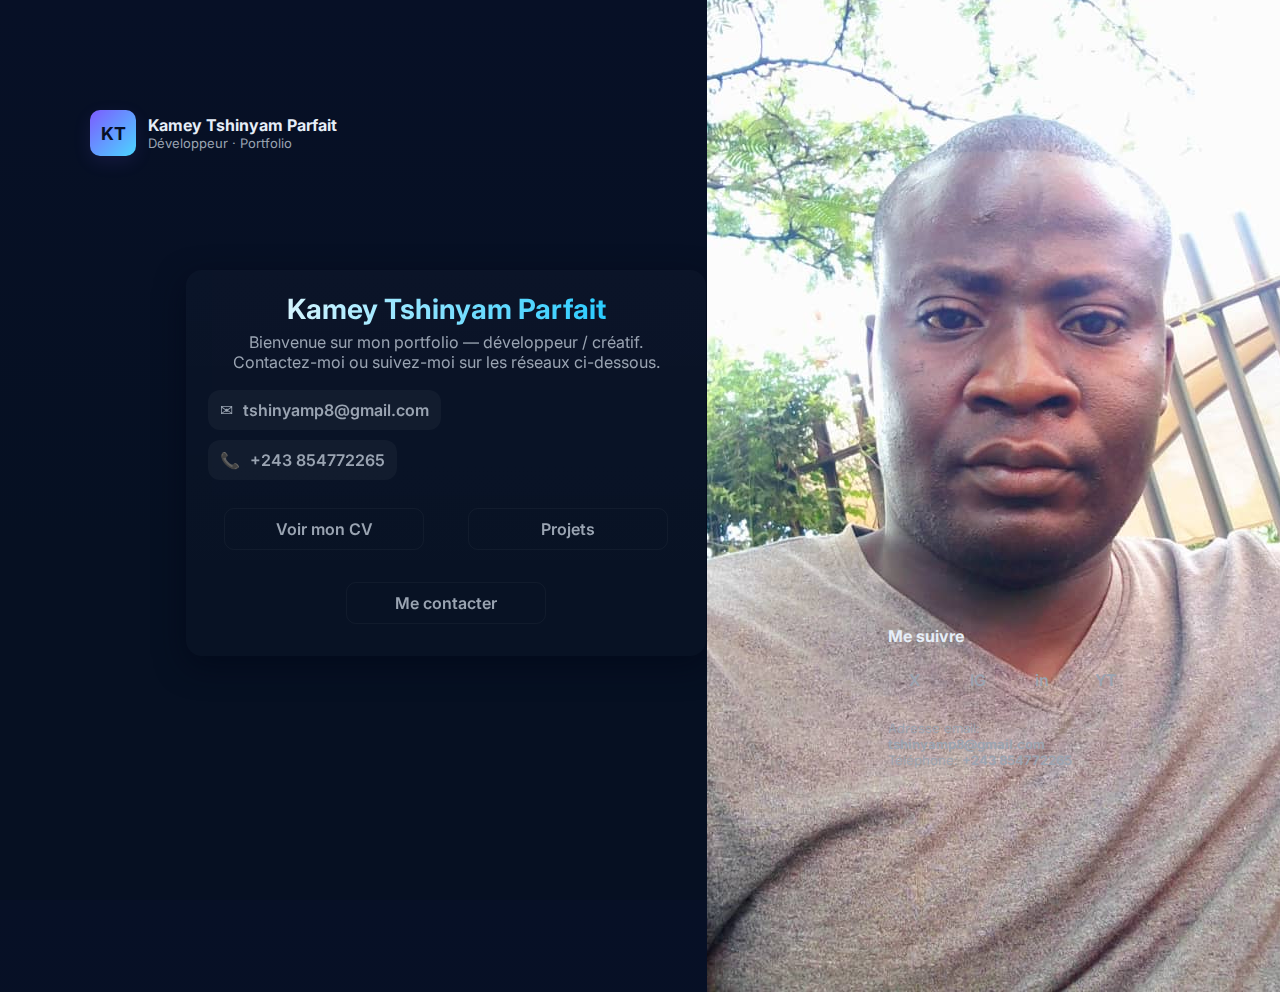
<file: index.html>
<!doctype html>
<html lang="fr">

<head>
    <meta charset="utf-8" />
    <meta name="viewport" content="width=device-width,initial-scale=1" />
    <title>Kamey Tshinyam Parfait — Portfolio</title>
    <link rel="preconnect" href="https://fonts.gstatic.com" crossorigin>
    <link href="https://fonts.googleapis.com/css2?family=Inter:wght@300;400;600;700&display=swap" rel="stylesheet">
    <link rel="stylesheet" href="style.css">

    <style>
        :root {
            --bg: #0f1724;
            --card: #0b1220;
            --muted: #9aa4b2;
            --accent: #7c5cff;
            --glass: rgba(255, 255, 255, 0.04);
            --radius: 14px;
            --max-width: 1100px;
        }

        * {
            box-sizing: border-box
        }

        html,
        body {
            height: 100%
        }

        body {
            margin: 0;
            font-family: Inter, system-ui, -apple-system, "Segoe UI", Roboto, "Helvetica Neue", Arial;
            background: linear-gradient(180deg, #071026 0%, #061022 60%);
            color: #e6eef8;
            -webkit-font-smoothing: antialiased;
            -moz-osx-font-smoothing: grayscale;
            display: flex;
            justify-content: center;
            padding: 32px;
        }

        .site {
            width: 100%;
            max-width: var(--max-width);
            display: grid;
            grid-template-columns: 1fr 360px;
            gap: 28px;
            align-items: start;
        }

        header {
            grid-column: 1 / -1;
            display: flex;
            justify-content: space-between;
            align-items: center;
            margin-bottom: 6px;
        }

        .brand {
            display: flex;
            gap: 12px;
            align-items: center
        }

        .logo {
            width: 46px;
            height: 46px;
            border-radius: 10px;
            background: linear-gradient(135deg, var(--accent), #4bd5ff);
            display: grid;
            place-items: center;
            font-weight: 700;
            color: #071026;
            box-shadow: 0 6px 18px rgba(124, 92, 255, 0.12);
        }

        nav a {
            color: var(--muted);
            text-decoration: none;
            margin-left: 18px;
            font-weight: 600;
        }

        nav a:hover {
            color: var(--accent)
        }

        /* Main hero */
        .hero {
            background: linear-gradient(180deg, rgba(255, 255, 255, 0.02), transparent);
            padding: 28px;
            border-radius: var(--radius);
            box-shadow: 0 6px 30px rgba(2, 6, 23, 0.6);
        }

        .hero .title {
            font-size: 28px;
            margin: 0 0 6px 0;
            font-weight: 700
        }

        .hero .subtitle {
            color: var(--muted);
            margin: 0 0 18px 0
        }

        .contact-list {
            display: flex;
            flex-direction: column;
            gap: 10px;
            margin-top: 12px
        }

        .chip {
            display: inline-flex;
            align-items: center;
            gap: 10px;
            padding: 10px 12px;
            background: var(--glass);
            border-radius: 12px;
            color: var(--muted);
            font-weight: 600;
            width: max-content;
        }

        /* Right column card */
        .card {
            background: linear-gradient(180deg, rgba(255, 255, 255, 0.02), rgba(255, 255, 255, 0.01));
            border-radius: 16px;
            padding: 22px;
            box-shadow: 0 10px 30px rgba(2, 6, 23, 0.6);
        }

        .photo {
            width: 100%;
            height: 320px;
            border-radius: 12px;
            background: linear-gradient(135deg, #132033, #0c2030);
            display: flex;
            align-items: center;
            justify-content: center;
            color: var(--muted);
            font-size: 14px;
        }

        .socials {
            display: flex;
            gap: 12px;
            margin-top: 12px
        }

        .socials a {
            display: inline-flex;
            align-items: center;
            justify-content: center;
            width: 44px;
            height: 44px;
            border-radius: 10px;
            background: var(--glass);
            text-decoration: none;
            color: var(--muted);
            font-weight: 600
        }

        .socials a:hover {
            color: var(--accent);
            transform: translateY(-3px);
            transition: all .18s ease
        }

        /* Footer quick links */
        .quick {
            display: flex;
            gap: 12px;
            margin-top: 18px;
            flex-wrap: wrap;
        }

        .btn {
            padding: 10px 14px;
            border-radius: 10px;
            text-decoration: none;
            background: transparent;
            border: 1px solid rgba(255, 255, 255, 0.04);
            color: var(--muted);
            font-weight: 600;
        }

        .btn:hover {
            border-color: rgba(124, 92, 255, 0.8);
            color: var(--accent)
        }

        /* Responsive */
        @media (max-width:980px) {
            .site {
                grid-template-columns: 1fr;
                padding-bottom: 60px
            }

            .photo {
                height: 260px
            }
        }

        @media (max-width:520px) {
            header {
                flex-direction: column;
                gap: 12px;
                align-items: flex-start
            }

            .hero .title {
                font-size: 22px
            }

            .photo {
                height: 200px
            }

            nav a {
                margin-left: 10px
            }
        }
    </style>
</head>

<body>
    <main class="site" role="main">
        <header>
            <div class="brand">
                <div class="logo">KT</div>
                <div>
                    <div style="font-weight:700">Kamey Tshinyam Parfait</div>
                    <div style="color:var(--muted);font-size:13px">Développeur · Portfolio</div>
                </div>
            </div>

            <nav aria-label="Navigation principale">
                <a href="index.html">Accueil</a>
                <a href="cv.html">CV</a>
                <a href="projet.html">Projets</a>
                <a href="contact.html">Contact</a>
            </nav>
        </header>

        <section class="hero card" aria-labelledby="hero-title">
            <h1 id="hero-title" class="title">Kamey Tshinyam Parfait</h1>
            <p class="subtitle">Bienvenue sur mon portfolio — développeur / créatif. Contactez-moi ou suivez-moi sur les
                réseaux ci-dessous.</p>

            <div class="contact-list" aria-hidden="false">
                <div class="chip">✉ <a href="mailto:tshinyamp8@gmail.com"
                        style="color:inherit;text-decoration:none">tshinyamp8@gmail.com</a></div>
                <div class="chip">📞 <a href="tel:+243854772265" style="color:inherit;text-decoration:none">+243
                        854772265</a></div>
            </div>

            <div style="margin-top:18px;">
                <div class="quick">
                    <a class="btn" href="cv.html">Voir mon CV</a>
                    <a class="btn" href="projets.html">Projets</a>
                    <a class="btn" href="contacts.html">Me contacter</a>
                </div>
            </div>
        </section>

        <aside class="card" aria-label="Photo et réseaux">
            <div class="photo">
                <img src="./profil.jpeg" alt="Photo de profil" class="photo-img">
            </div>



            <div style="margin-top:14px">
                <div style="font-weight:700">Me suivre</div>
                <div class="socials">
                    <a href="https://x.com/" target="_blank" rel="noopener noreferrer" aria-label="X (Twitter)">X</a>
                    <a href="https://instagram.com/" target="_blank" rel="noopener noreferrer"
                        aria-label="Instagram">IG</a>
                    <a href="https://linkedin.com/" target="_blank" rel="noopener noreferrer"
                        aria-label="LinkedIn">in</a>
                    <a href="https://youtube.com/" target="_blank" rel="noopener noreferrer" aria-label="YouTube">YT</a>
                </div>
            </div>

            <div style="margin-top:18px;color:var(--muted);font-size:13px">
                <div>Adresse email: <strong>tshinyamp8@gmail.com</strong></div>
                <div>Téléphone: <strong>+243 854772265</strong></div>
            </div>
        </aside>
    </main>
</body>

</html>
</file>
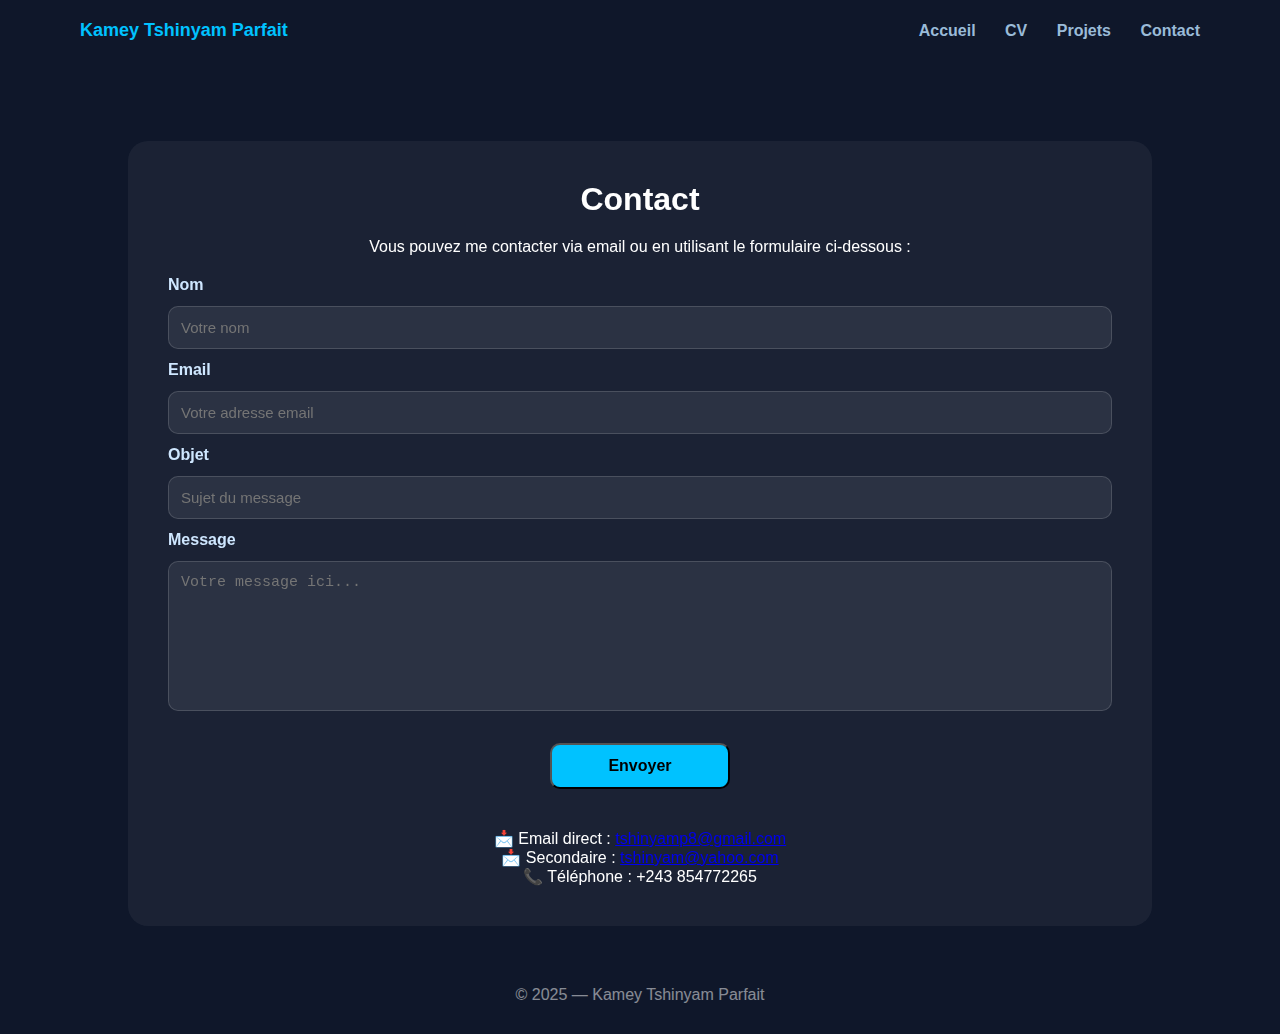
<file: contact.html>
<!DOCTYPE html>
<html lang="fr">

<head>
    <meta charset="utf-8">
    <meta name="viewport" content="width=device-width, initial-scale=1.0">
    <title>Contact — Kamey Tshinyam Parfait</title>
    <link rel="stylesheet" href="style.css">
</head>

<body class="page contact-page">

    <nav class="navbar">
        <div class="logo">Kamey Tshinyam Parfait</div>
        <div class="nav-links">
            <a href="index.html">Accueil</a>
            <a href="cv.html">CV</a>
            <a href="projet.html">Projets</a>
            <a href="contact.html" class="active">Contact</a>
        </div>
    </nav>


    <main class="card">
        <h1>Contact</h1>

        <p>Vous pouvez me contacter via email ou en utilisant le formulaire ci-dessous :</p>

        <form class="contact-form">
            <label>Nom</label>
            <input type="text" placeholder="Votre nom">

            <label>Email</label>
            <input type="email" placeholder="Votre adresse email">

            <label>Objet</label>
            <input type="text" placeholder="Sujet du message">

            <label>Message</label>
            <textarea placeholder="Votre message ici..."></textarea>

            <button type="submit" class="btn send">Envoyer</button>
        </form>

        <p style="margin-top:20px;">
            📩 Email direct :
            <a href="mailto:tshinyamp8@gmail.com">tshinyamp8@gmail.com</a><br>
            📩 Secondaire :
            <a href="mailto:tshinyamp8@yahoo.com">tshinyam@yahoo.com</a><br>
            📞 Téléphone : +243 854772265
        </p>

    </main>


    <footer>© 2025 — Kamey Tshinyam Parfait</footer>

</body>

</html>
</file>
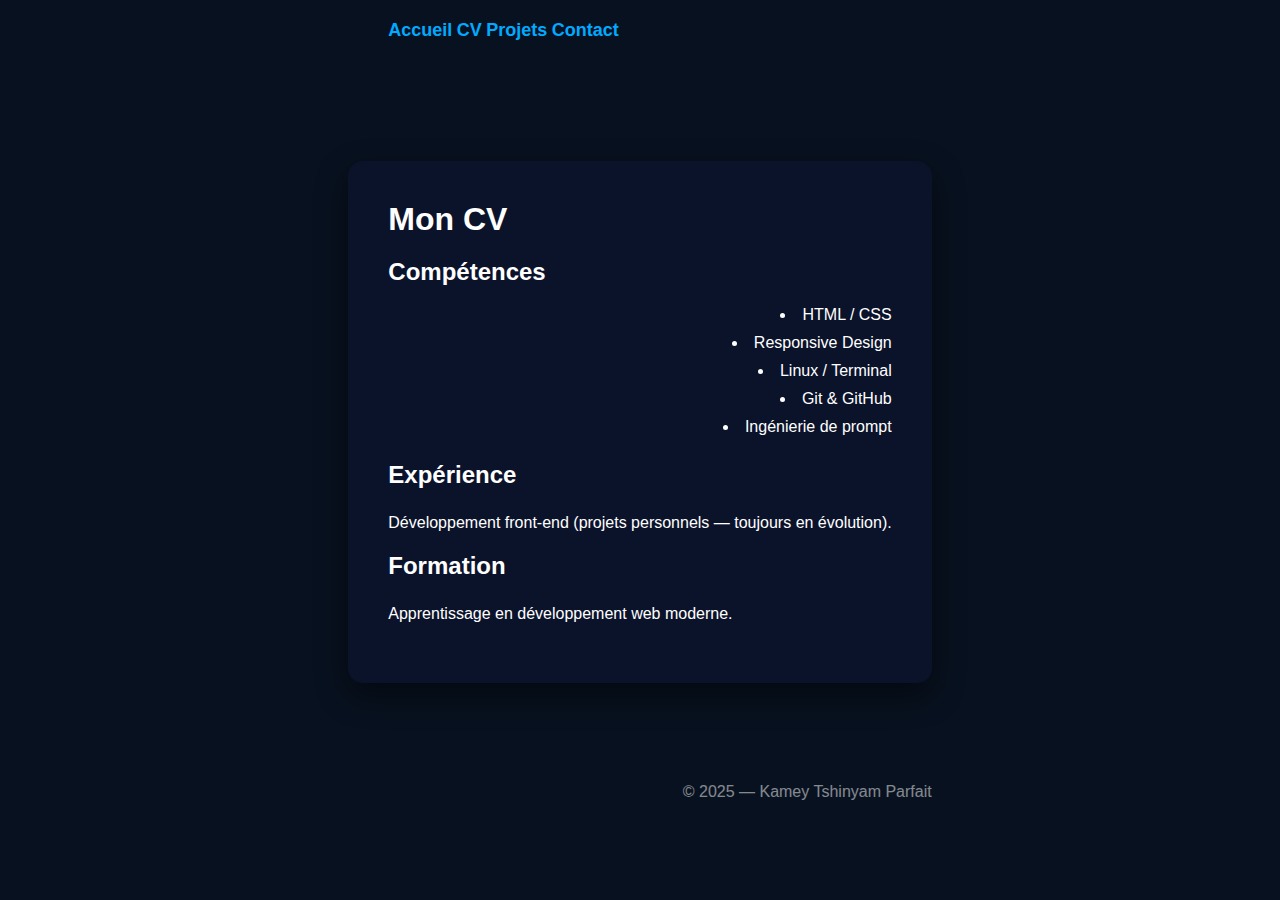
<file: cv.html>
<!DOCTYPE html>
<html lang="fr">

<head>
    <meta charset="utf-8">
    <meta name="viewport" content="width=device-width, initial-scale=1.0">
    <title>CV — Kamey Tshinyam Parfait</title>
    <link rel="stylesheet" href="style.css">
</head>

<body>

    <body class="cv-page">

        <nav>
            <nav class="cv-nav">

                <div class="brand">
                    <a href="Kamey Tshinyam Parfait</a>
        </div>

        <div class=" menu">
                        <a href="index.html">Accueil</a>
                        <a href="cv.html" class="active">CV</a>
                        <a href="projet.html">Projets</a>
                        <a href="contact.html">Contact</a>
                </div>
            </nav>

            <div class="cv-container">

                <h1>Mon CV</h1>

                <h2>Compétences</h2>
                <ul>
                    <li>HTML / CSS</li>
                    <li>Responsive Design</li>
                    <li>Linux / Terminal</li>
                    <li>Git & GitHub</li>
                    <li>Ingénierie de prompt</li>
                </ul>

                <h2>Expérience</h2>
                <p>Développement front-end (projets personnels — toujours en évolution).</p>

                <h2>Formation</h2>
                <p>Apprentissage en développement web moderne.</p>

            </div>

            <footer>
                © 2025 — Kamey Tshinyam Parfait
            </footer>

    </body>

</html>
</file>
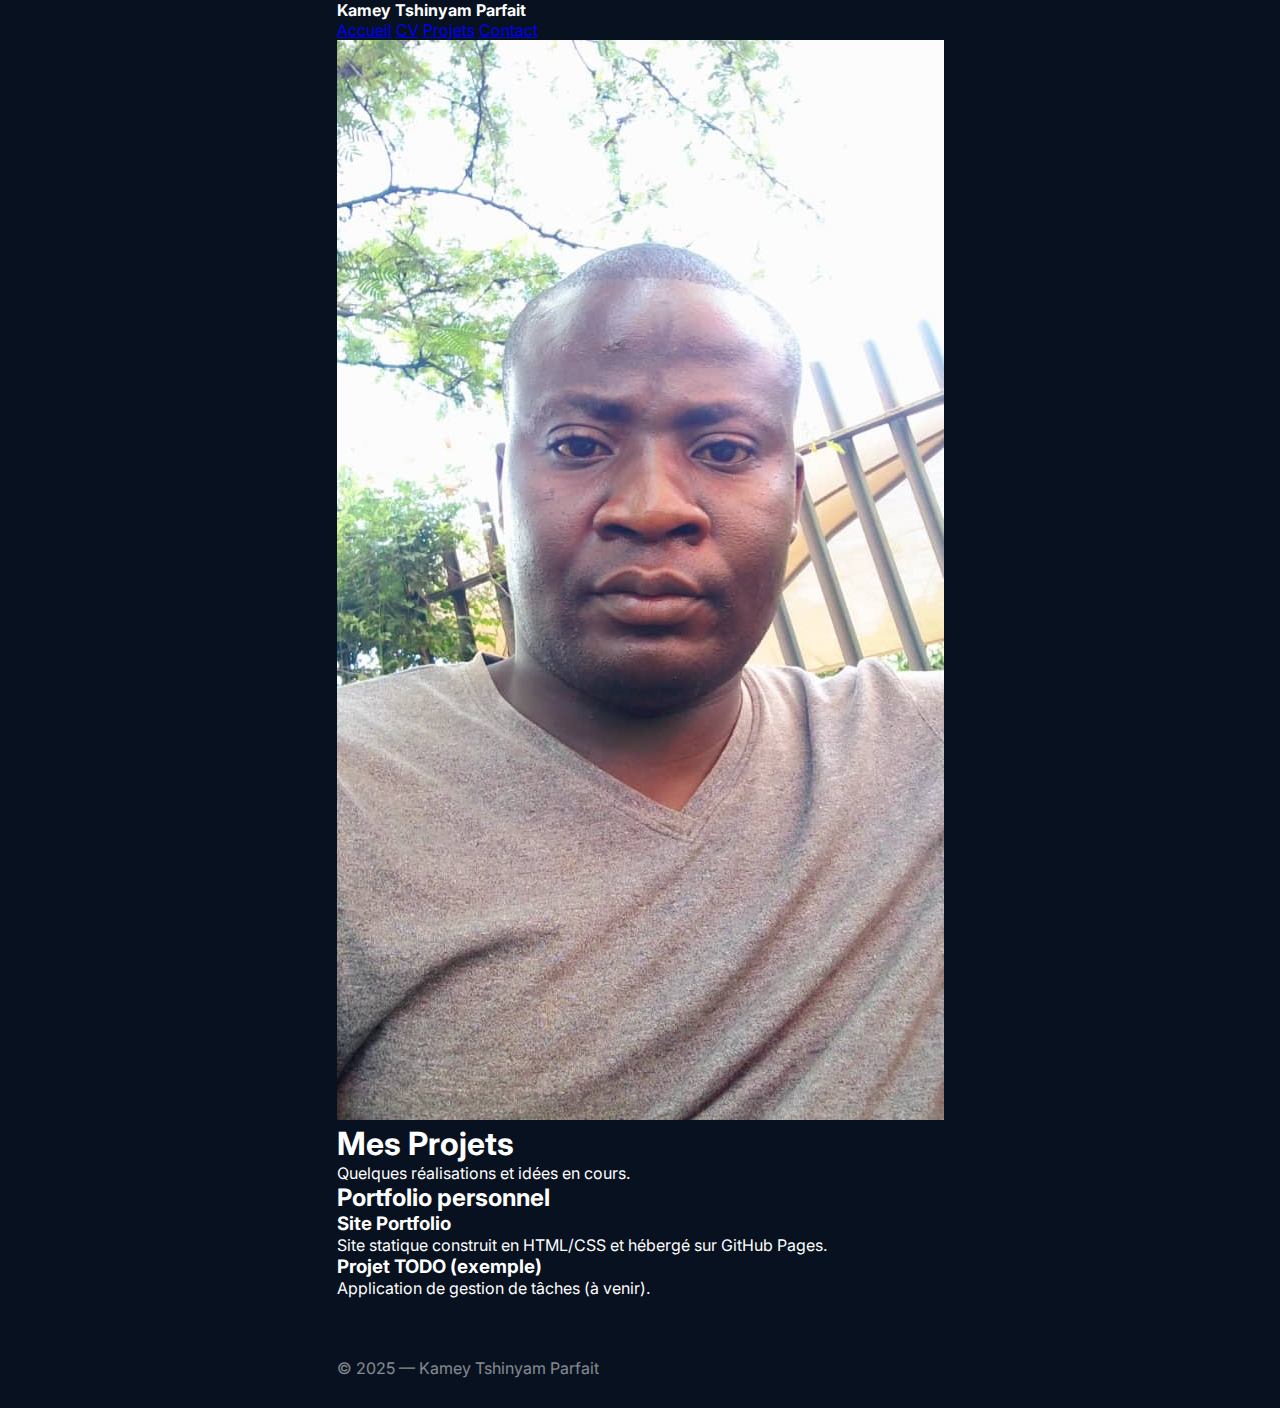
<file: projet.html>
<!DOCTYPE html>
<html lang="fr">

<head>
    <meta charset="utf-8">
    <meta name="viewport" content="width=device-width,initial-scale=1">
    <title>Projets — Kamey Tshinyam Parfait</title>
    <link href="https://fonts.googleapis.com/css2?family=Inter:wght@300;400;600;700&display=swap" rel="stylesheet">
    <link rel="stylesheet" href="style.css">
</head>

<body>
    <div class="wrap">
        <nav>
            <div class="brand"><strong>Kamey Tshinyam Parfait</strong></div>
            <div class="menu">
                <a href="index.html">Accueil</a>
                <a href="cv.html">CV</a>
                <a href="projet.html">Projets</a>
                <a href="contact.html">Contact</a>
            </div>
        </nav>

        <header class="header-card">
            <div class="photo"><img src="profil.jpeg" alt="Photo de Kamey"></div>
            <div class="header-info">
                <h1>Mes Projets</h1>
                <p>Quelques réalisations et idées en cours.</p>
            </div>
        </header>

        <main class="main-card">
            <div class="section">
                <h2>Portfolio personnel</h2>
                <div class="project">
                    <h3>Site Portfolio</h3>
                    <p>Site statique construit en HTML/CSS et hébergé sur GitHub Pages.</p>
                </div>

                <div class="project">
                    <h3>Projet TODO (exemple)</h3>
                    <p>Application de gestion de tâches (à venir).</p>
                </div>
            </div>
        </main>

        <footer>© 2025 — Kamey Tshinyam Parfait</footer>
    </div>
</body>

</html>
</file>
<file: style.css>
/* ------ GLOBAL ------ */
* {
    margin: 0;
    padding: 0;
    box-sizing: border-box;
}

body {
    background: #08111F;
    font-family: "Inter", sans-serif;
    color: white;
    display: flex;
    flex-direction: column;
    align-items: center;
}

/* ------ NAVBAR ------ */
.navbar {
    width: 100%;
    max-width: 1200px;
    padding: 20px 40px;
    display: flex;
    justify-content: space-between;
    align-items: center;
}

.logo {
    font-weight: 800;
    font-size: 18px;
    color: #00C2FF;
}

.nav-links a {
    margin-left: 25px;
    color: #9ABBD8;
    text-decoration: none;
    font-weight: 600;
    transition: 0.3s;
}

.nav-links a:hover {
    color: #00C2FF;
}

/* ------ HERO SECTION ------ */
.hero {
    margin-top: 40px;
    width: 100%;
    max-width: 520px;
    text-align: center;
    background: rgba(255, 255, 255, 0.05);
    padding: 40px;
    border-radius: 20px;
    box-shadow: 0 4px 35px rgba(0, 0, 0, 0.3);
    backdrop-filter: blur(12px);
    animation: fadeIn 1.4s ease;
}

/* IMAGE */
.hero-img {
    width: 260px;
    height: 320px;
    border-radius: 18px;
    object-fit: cover;
    margin-bottom: 18px;
    box-shadow: 0 6px 30px rgba(0, 0, 0, 0.4);
}

/* TEXT */
.title {
    font-size: 24px;
    font-weight: 800;
    background: linear-gradient(90deg, #ffffff, #00C2FF);
    -webkit-background-clip: text;
    color: transparent;
}

.subtitle {
    margin-top: 8px;
    color: #B7C8D9;
}

/* SOCIAL ICONS */
.socials {
    margin: 18px 0;
}

.socials a {
    margin: 0 12px;
    text-decoration: none;
    color: #80eaff;
    font-weight: 600;
}

.socials a:hover {
    color: #00C2FF;
}

/* BUTTONS */
.buttons {
    margin: 20px 0;
}

.btn {
    display: block;
    margin: 10px auto;
    padding: 12px 20px;
    width: 200px;
    background: #00C2FF;
    color: #000;
    text-decoration: none;
    border-radius: 12px;
    font-weight: 700;
    transition: 0.3s;
    text-align: center;
}

.btn:hover {
    background: #0095c8;
}

.btn.secondary {
    background: transparent;
    border: 2px solid #00C2FF;
    color: white;
}

.btn.secondary:hover {
    background: #00C2FF;
    color: black;
}

/* INTRO TEXT */
.intro {
    margin-top: 20px;
    color: #c8d7e5;
    font-size: 15px;
    line-height: 1.6;
}

/* FOOTER */
footer {
    margin-top: 60px;
    padding-bottom: 30px;
    opacity: 0.5;
}

/* ANIMATION */
@keyframes fadeIn {
    from {
        opacity: 0;
        transform: translateY(20px);
    }

    to {
        opacity: 1;
        transform: translateY(0);
    }
}

/* ------ RESPONSIVE ------ */
@media(max-width: 600px) {
    .hero-img {
        width: 200px;
        height: 250px;
    }
}

.page {
    background: #0f172a;
    color: white;
    text-align: center;
}

.card {
    width: 80%;
    margin: auto;
    background: rgba(255, 255, 255, 0.05);
    padding: 40px;
    border-radius: 20px;
    backdrop-filter: blur(10px);
    margin-top: 80px;
}

.card h1 {
    margin-bottom: 20px;
    font-size: 2rem;
}

.list li {
    margin: 5px 0;
}

.project-box {
    background: rgba(255, 255, 255, 0.1);
    padding: 20px;
    border-radius: 12px;
    margin: 20px 0;
}

.social-links a {
    display: inline-block;
    margin: 10px;
}

/* ---- FORMULAIRE ---- */
.contact-form {
    display: flex;
    flex-direction: column;
    text-align: left;
    gap: 12px;
    margin-top: 20px;
}

.contact-form label {
    font-weight: 600;
    color: #cfe7ff;
}

.contact-form input,
.contact-form textarea {
    width: 100%;
    padding: 12px;
    background: rgba(255, 255, 255, 0.07);
    border: 1px solid rgba(255, 255, 255, 0.15);
    border-radius: 10px;
    color: white;
    font-size: 15px;
}

.contact-form textarea {
    height: 150px;
    resize: none;
}

.contact-form input:focus,
.contact-form textarea:focus {
    outline: none;
    border-color: #00C2FF;
}

/* Bouton envoyer */
.send {
    margin-top: 12px;
    width: 100%;
    background: #00C2FF;
    color: black;
    border-radius: 10px;
    font-weight: bold;
    transition: 0.3s;
    cursor: pointer;
}

.send:hover {
    background: #0095c8;
}

/* ----- CV ALIGNEMENT ----- */

.cv-layout {
    text-align: left;
    max-width: 750px;
    margin-left: auto;
    margin-left: auto;
}

.cv-layout h1 {
    text-align: center;
    margin-bottom: 30px;
}

.cv-layout section {
    margin-bottom: 25px;
}

.cv-layout h2 {
    color: #00C2FF;
    margin-bottom: 10px;
    font-size: 1.3rem;
}

.cv-layout ul {
    padding-left: 18px;
}

.cv-layout ul li {
    margin-bottom: 6px;
}

//* Mise en forme uniforme des pages internes */
.page-container {
    width: 100%;
    max-width: 1100px;
    margin: 0 auto;
    /* garde la page alignée avec la navbar */
    background: rgba(255, 255, 255, 0.03);
    padding: 40px 50px;
    border-radius: 14px;
    box-shadow: 0 8px 40px rgba(0, 0, 0, 0.25);
    text-align: left;
    /* important : pas centré */
}


/* Espacement entre sections CV */
.page-container section {
    margin-bottom: 35px;
}

/* Mise en forme titres */
.page-container h2 {
    margin-bottom: 10px;
    color: #00B8FF;
}

/* Texte mieux espacé */
.page-container p,
.page-container li {
    line-height: 1.6;
    font-size: 17px;
}

.page-container section {
    margin-bottom: 35px;
}

.page-container h1 {
    margin-bottom: 30px;
    font-size: 32px;
}

.page-container h2 {
    margin-bottom: 10px;
    font-size: 22px;
    color: #00B8FF;
}

.page-container p,
.page-container li {
    line-height: 1.7;
    font-size: 18px;
}

/* Aligner le contenu du CV à droite */
.cv-page {
    text-align: right;
}

.cv-page ul {
    text-align: right;
    list-style-position: inside;
    /* pour garder les puces visibles */
}

/* ---- Mise en page CV ---- */

.cv-container {
    max-width: 900px;
    margin: 100px auto;
    /* centre le bloc mais aligne le texte à gauche */
    background: #0b132b;
    padding: 40px;
    border-radius: 15px;
    box-shadow: 0 12px 32px rgba(0, 0, 0, 0.45);
    text-align: left;
    /* 👈 le plus important pour aligner */
}

.cv-container h1,
.cv-container h2 {
    text-align: left;
    margin-bottom: 20px;
}

.cv-container p {
    margin-bottom: 16px;
    line-height: 1.7;
}

.cv-container ul {
    margin-bottom: 25px;
    padding-left: 25px;
}

.cv-container li {
    margin-bottom: 10px;
}

/* === SPÉCIFIQUE À LA PAGE CV === */
.cv-page .cv-nav {
    display: flex;
    justify-content: space-between;
    align-items: center;
    padding: 20px 40px;
    width: 100%;
    max-width: 1300px;
    margin: auto;
}

.cv-page .cv-nav .brand a {
    font-size: 18px;
    font-weight: 600;
    text-decoration: none;
    color: #00aaff;
}

.cv-page .cv-nav .menu a {
    margin-left: 25px;
    text-decoration: none;
    color: #ddd;
    font-weight: 500;
    transition: 0.3s;
}

.cv-page .cv-nav .menu a:hover {
    color: #00aaff;
}

.cv-page .cv-nav .menu .active {
    color: #00aaff;
    font-weight: bold;
    border-bottom: 2px solid #00aaff;
}

/* ---- Bouton ENVOYER uniquement sur la page contact ---- */
.contact-page button[type="submit"] {
    display: block;
    margin: 20px auto;
    width: 180px;
    padding: 12px 0;
    font-size: 16px;
    font-weight: 600;
    border-radius: 10px;
    cursor: pointer;
    transition: 0.3s ease;
}

/* Hover (survol) */
.contact-page button[type="submit"]:hover {
    transform: scale(1.05);
    opacity: 0.9;
}

/* ---- Bouton ENVOYER uniquement sur la page contact ---- */
.contact-page button[type="submit"] {
    display: block;
    margin: 20px auto;
    width: 180px;
    padding: 12px 0;
    font-size: 16px;
    font-weight: 600;
    border-radius: 10px;
    cursor: pointer;
    transition: 0.3s ease;
}

/* Hover (survol) */
.contact-page button[type="submit"]:hover {
    transform: scale(1.05);
    opacity: 0.9;
}

/* Fix alignement du contenu CV */
.cv-page .card {
    text-align: left;
}

.cv-page .card ul {
    margin-left: 20px;
    padding-left: 20px;
    text-align: left;
}

.cv-page .card li {
    text-align: left;
}
</file>
